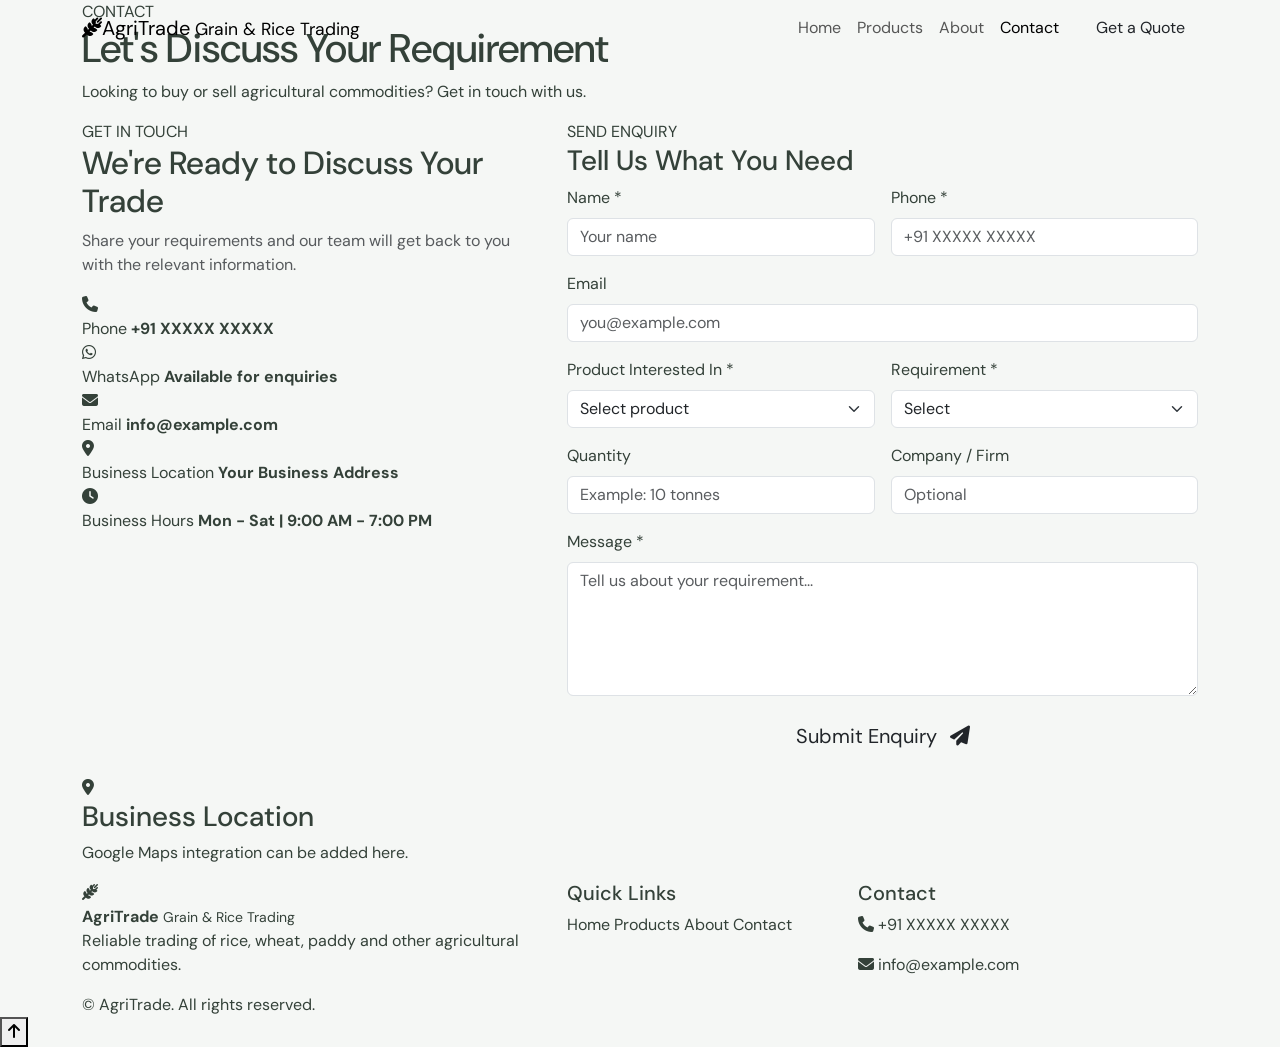
<file: frontend/contact.html>
<!DOCTYPE html>
<html lang="en">

<head>

    <meta charset="UTF-8">
    <meta name="viewport" content="width=device-width, initial-scale=1.0">

    <title>Contact Us | AgriTrade</title>

    <meta
        name="description"
        content="Contact our grain and rice trading business for buying and selling enquiries."
    >

    <link
        href="https://cdn.jsdelivr.net/npm/bootstrap@5.3.3/dist/css/bootstrap.min.css"
        rel="stylesheet"
    >

    <link
        rel="stylesheet"
        href="https://cdnjs.cloudflare.com/ajax/libs/font-awesome/6.5.2/css/all.min.css"
    >

    <link
        href="https://fonts.googleapis.com/css2?family=DM+Sans:wght@400;500;600;700&family=Playfair+Display:wght@600;700&display=swap"
        rel="stylesheet"
    >

    <link rel="stylesheet" href="css/style.css">

</head>

<body>


<!-- NAVBAR -->

<nav class="navbar navbar-expand-lg fixed-top main-navbar">

    <div class="container">

        <a class="navbar-brand d-flex align-items-center" href="index.html">

            <div class="brand-icon">
                <i class="fa-solid fa-wheat-awn"></i>
            </div>

            <div class="brand-text">
                <span>AgriTrade</span>
                <small>Grain & Rice Trading</small>
            </div>

        </a>

        <button
            class="navbar-toggler"
            type="button"
            data-bs-toggle="collapse"
            data-bs-target="#mainNavbar"
        >
            <span class="navbar-toggler-icon"></span>
        </button>

        <div class="collapse navbar-collapse" id="mainNavbar">

            <ul class="navbar-nav ms-auto align-items-lg-center">

                <li class="nav-item">
                    <a class="nav-link" href="index.html">Home</a>
                </li>

                <li class="nav-item">
                    <a class="nav-link" href="products.html">Products</a>
                </li>

                <li class="nav-item">
                    <a class="nav-link" href="about.html">About</a>
                </li>

                <li class="nav-item">
                    <a class="nav-link active" href="contact.html">Contact</a>
                </li>

                <li class="nav-item ms-lg-3 mt-3 mt-lg-0">
                    <a
                        href="#enquiry"
                        class="btn btn-primary-custom"
                    >
                        Get a Quote
                    </a>
                </li>

            </ul>

        </div>

    </div>

</nav>


<!-- HEADER -->

<section class="page-header">

    <div class="container">

        <span class="section-tag">CONTACT</span>

        <h1>Let's Discuss Your Requirement</h1>

        <p>
            Looking to buy or sell agricultural commodities?
            Get in touch with us.
        </p>

    </div>

</section>


<!-- CONTACT -->

<section class="section-padding">

    <div class="container">

        <div class="row g-5">

            <!-- INFO -->

            <div class="col-lg-5">

                <span class="section-tag">
                    GET IN TOUCH
                </span>

                <h2 class="section-title">
                    We're Ready to Discuss Your Trade
                </h2>

                <p class="text-muted">
                    Share your requirements and our team will get back
                    to you with the relevant information.
                </p>


                <div class="contact-info">

                    <div class="contact-item">

                        <div class="contact-icon">
                            <i class="fa-solid fa-phone"></i>
                        </div>

                        <div>
                            <span>Phone</span>
                            <strong>+91 XXXXX XXXXX</strong>
                        </div>

                    </div>


                    <div class="contact-item">

                        <div class="contact-icon">
                            <i class="fa-brands fa-whatsapp"></i>
                        </div>

                        <div>
                            <span>WhatsApp</span>
                            <strong>Available for enquiries</strong>
                        </div>

                    </div>


                    <div class="contact-item">

                        <div class="contact-icon">
                            <i class="fa-solid fa-envelope"></i>
                        </div>

                        <div>
                            <span>Email</span>
                            <strong>info@example.com</strong>
                        </div>

                    </div>


                    <div class="contact-item">

                        <div class="contact-icon">
                            <i class="fa-solid fa-location-dot"></i>
                        </div>

                        <div>
                            <span>Business Location</span>
                            <strong>Your Business Address</strong>
                        </div>

                    </div>


                    <div class="contact-item">

                        <div class="contact-icon">
                            <i class="fa-solid fa-clock"></i>
                        </div>

                        <div>
                            <span>Business Hours</span>
                            <strong>Mon - Sat | 9:00 AM - 7:00 PM</strong>
                        </div>

                    </div>

                </div>

            </div>


            <!-- ENQUIRY FORM -->

            <div class="col-lg-7" id="enquiry">

                <div class="form-card">

                    <div class="form-card-heading">

                        <span class="section-tag">
                            SEND ENQUIRY
                        </span>

                        <h3>Tell Us What You Need</h3>

                    </div>

                    <form id="contactForm" novalidate>

                        <div class="row g-3">

                            <div class="col-md-6">

                                <label
                                    for="contactName"
                                    class="form-label"
                                >
                                    Name *
                                </label>

                                <input
                                    type="text"
                                    class="form-control"
                                    id="contactName"
                                    name="name"
                                    placeholder="Your name"
                                    required
                                >

                                <div class="invalid-feedback">
                                    Please enter your name.
                                </div>

                            </div>


                            <div class="col-md-6">

                                <label
                                    for="contactPhone"
                                    class="form-label"
                                >
                                    Phone *
                                </label>

                                <input
                                    type="tel"
                                    class="form-control"
                                    id="contactPhone"
                                    name="phone"
                                    placeholder="+91 XXXXX XXXXX"
                                    required
                                >

                                <div class="invalid-feedback">
                                    Please enter a valid phone number.
                                </div>

                            </div>


                            <div class="col-12">

                                <label
                                    for="contactEmail"
                                    class="form-label"
                                >
                                    Email
                                </label>

                                <input
                                    type="email"
                                    class="form-control"
                                    id="contactEmail"
                                    name="email"
                                    placeholder="you@example.com"
                                >

                                <div class="invalid-feedback">
                                    Please enter a valid email.
                                </div>

                            </div>


                            <div class="col-md-6">

                                <label
                                    for="contactProduct"
                                    class="form-label"
                                >
                                    Product Interested In *
                                </label>

                                <select
                                    id="contactProduct"
                                    name="product"
                                    class="form-select"
                                    required
                                >

                                    <option value="">
                                        Select product
                                    </option>

                                    <option value="basmati-rice">
                                        Basmati Rice
                                    </option>

                                    <option value="non-basmati-rice">
                                        Non-Basmati Rice
                                    </option>

                                    <option value="wheat">
                                        Wheat
                                    </option>

                                    <option value="paddy">
                                        Paddy
                                    </option>

                                    <option value="other-grains">
                                        Other Grains
                                    </option>

                                </select>

                                <div class="invalid-feedback">
                                    Please select a product.
                                </div>

                            </div>


                            <div class="col-md-6">

                                <label
                                    for="contactRequirement"
                                    class="form-label"
                                >
                                    Requirement *
                                </label>

                                <select
                                    id="contactRequirement"
                                    name="requirement"
                                    class="form-select"
                                    required
                                >

                                    <option value="">
                                        Select
                                    </option>

                                    <option value="buying">
                                        Buying
                                    </option>

                                    <option value="selling">
                                        Selling
                                    </option>

                                </select>

                                <div class="invalid-feedback">
                                    Please select your requirement.
                                </div>

                            </div>


                            <div class="col-md-6">

                                <label
                                    for="contactQuantity"
                                    class="form-label"
                                >
                                    Quantity
                                </label>

                                <input
                                    type="text"
                                    class="form-control"
                                    id="contactQuantity"
                                    name="quantity"
                                    placeholder="Example: 10 tonnes"
                                >

                            </div>


                            <div class="col-md-6">

                                <label
                                    for="contactCompany"
                                    class="form-label"
                                >
                                    Company / Firm
                                </label>

                                <input
                                    type="text"
                                    class="form-control"
                                    id="contactCompany"
                                    name="company"
                                    placeholder="Optional"
                                >

                            </div>


                            <div class="col-12">

                                <label
                                    for="contactMessage"
                                    class="form-label"
                                >
                                    Message *
                                </label>

                                <textarea
                                    id="contactMessage"
                                    name="message"
                                    class="form-control"
                                    rows="5"
                                    placeholder="Tell us about your requirement..."
                                    required
                                ></textarea>

                                <div class="invalid-feedback">
                                    Please enter your message.
                                </div>

                            </div>


                            <div class="col-12">

                                <button
                                    type="submit"
                                    class="btn btn-primary-custom btn-lg w-100"
                                >
                                    Submit Enquiry
                                    <i class="fa-solid fa-paper-plane ms-2"></i>
                                </button>

                            </div>


                            <div
                                id="contactMessageBox"
                                class="form-message"
                            ></div>

                        </div>

                    </form>

                </div>

            </div>

        </div>

    </div>

</section>


<!-- MAP -->

<section class="map-section">

    <div class="container">

        <div class="map-placeholder">

            <div>

                <i class="fa-solid fa-location-dot"></i>

                <h3>Business Location</h3>

                <p>
                    Google Maps integration can be added here.
                </p>

                <!--
                    BACKEND / BUSINESS INTEGRATION:

                    Replace this placeholder with your actual
                    Google Maps embed once the business address
                    is finalized.
                -->

            </div>

        </div>

    </div>

</section>


<!-- FOOTER -->

<footer class="footer">

    <div class="container">

        <div class="row g-5">

            <div class="col-lg-5">

                <div class="footer-brand">

                    <div class="brand-icon">
                        <i class="fa-solid fa-wheat-awn"></i>
                    </div>

                    <div>
                        <strong>AgriTrade</strong>
                        <small>Grain & Rice Trading</small>
                    </div>

                </div>

                <p>
                    Reliable trading of rice, wheat, paddy and other
                    agricultural commodities.
                </p>

            </div>

            <div class="col-lg-3">

                <h5>Quick Links</h5>

                <a href="index.html">Home</a>
                <a href="products.html">Products</a>
                <a href="about.html">About</a>
                <a href="contact.html">Contact</a>

            </div>

            <div class="col-lg-4">

                <h5>Contact</h5>

                <p class="footer-contact">
                    <i class="fa-solid fa-phone"></i>
                    +91 XXXXX XXXXX
                </p>

                <p class="footer-contact">
                    <i class="fa-solid fa-envelope"></i>
                    info@example.com
                </p>

            </div>

        </div>

        <div class="footer-bottom">

            <span>
                © <span id="currentYear"></span> AgriTrade.
                All rights reserved.
            </span>

        </div>

    </div>

</footer>


<button id="backToTop" class="back-to-top">
    <i class="fa-solid fa-arrow-up"></i>
</button>


<script src="https://cdn.jsdelivr.net/npm/bootstrap@5.3.3/dist/js/bootstrap.bundle.min.js"></script>
<script src="js/script.js"></script>

</body>
</html>
</file>
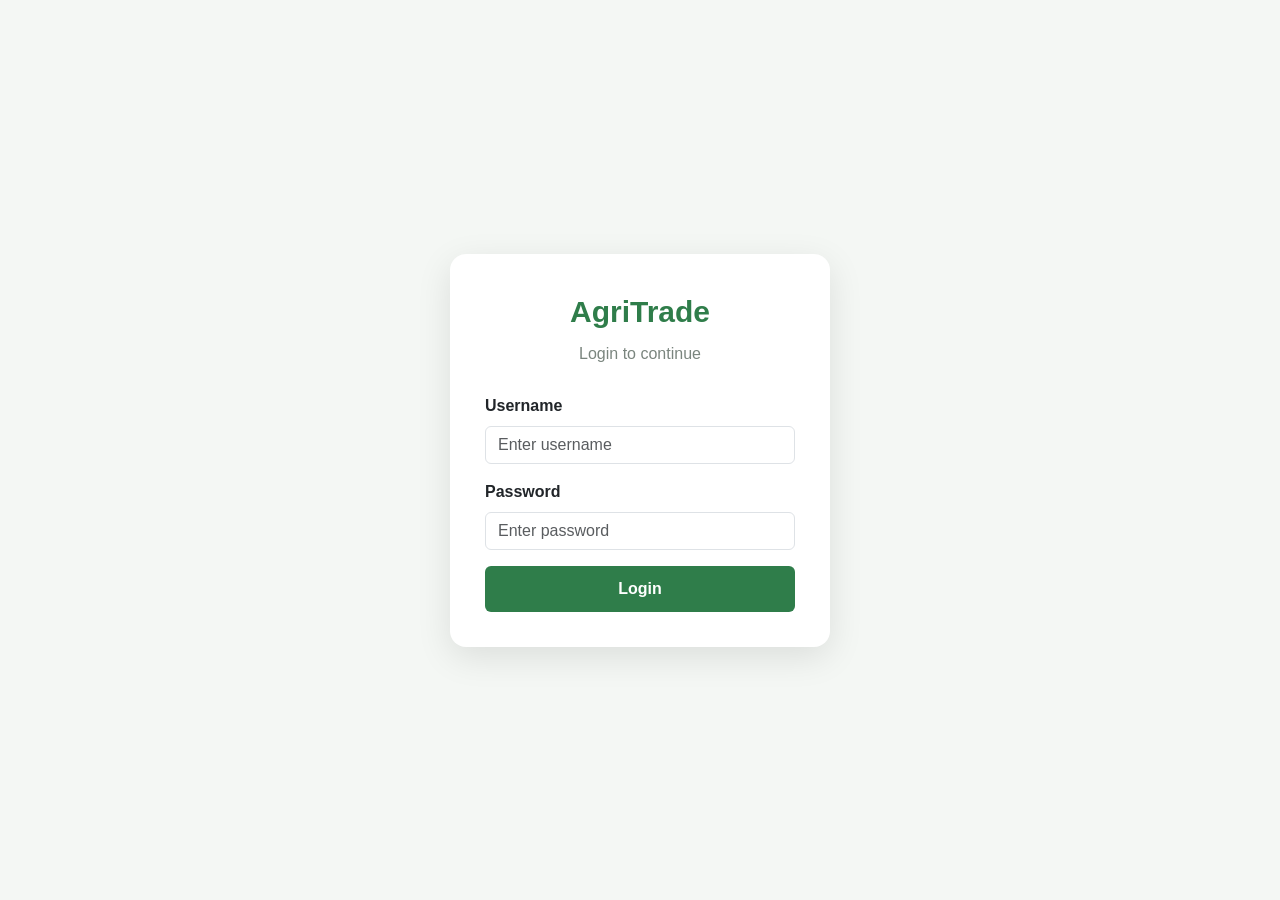
<file: frontend/login.html>
<!DOCTYPE html>
<html lang="en">

<head>
    <meta charset="UTF-8">
    <meta name="viewport" content="width=device-width, initial-scale=1.0">

    <title>AgriTrade - Login</title>

    <link
        rel="stylesheet"
        href="https://cdn.jsdelivr.net/npm/bootstrap@5.3.3/dist/css/bootstrap.min.css"
    >

    <style>

        body {
            margin: 0;
            min-height: 100vh;
            display: flex;
            align-items: center;
            justify-content: center;
            background: #f4f7f4;
            font-family: Arial, sans-serif;
        }

        .login-box {
            width: 380px;
            background: white;
            padding: 35px;
            border-radius: 16px;
            box-shadow: 0 10px 35px rgba(0,0,0,0.10);
        }

        .logo {
            text-align: center;
            color: #2f7d4a;
            font-size: 30px;
            font-weight: bold;
            margin-bottom: 8px;
        }

        .subtitle {
            text-align: center;
            color: #7a857e;
            margin-bottom: 28px;
        }

        .form-label {
            font-weight: 600;
        }

        .btn-login {
            width: 100%;
            background: #2f7d4a;
            border: none;
            padding: 11px;
            font-weight: 600;
        }

        .btn-login:hover {
            background: #25663c;
        }

        #loginError {
            display: none;
            margin-top: 15px;
        }

    </style>
</head>

<body>

    <div class="login-box">

        <div class="logo">
            AgriTrade
        </div>

        <div class="subtitle">
            Login to continue
        </div>

        <form id="loginForm">

            <div class="mb-3">

                <label class="form-label">
                    Username
                </label>

                <input
                    type="text"
                    id="username"
                    class="form-control"
                    placeholder="Enter username"
                    required
                >

            </div>

            <div class="mb-3">

                <label class="form-label">
                    Password
                </label>

                <input
                    type="password"
                    id="password"
                    class="form-control"
                    placeholder="Enter password"
                    required
                >

            </div>

            <button
                type="submit"
                class="btn btn-primary btn-login"
            >
                Login
            </button>

            <div
                id="loginError"
                class="alert alert-danger"
            ></div>

        </form>

    </div>


    <script>

        const loginForm =
            document.getElementById('loginForm');

        const loginError =
            document.getElementById('loginError');


        loginForm.addEventListener(
            'submit',
            async function(event) {

                event.preventDefault();

                const username =
                    document.getElementById(
                        'username'
                    ).value.trim();

                const password =
                    document.getElementById(
                        'password'
                    ).value;


                try {

                    const response = await fetch(
    'https://marvelous-trust-production-1570.up.railway.app/api/login',
                            {
                                method: 'POST',

                                headers: {
                                    'Content-Type':
                                        'application/json'
                                },

                                body: JSON.stringify({
                                    username,
                                    password
                                })
                            }
                        );


                    const data =
                        await response.json();


                    if (!response.ok) {

                        loginError.textContent =
                            data.error ||
                            'Login failed';

                        loginError.style.display =
                            'block';

                        return;
                    }

                    // Login successful
                    window.location.href = '/';


                } catch (error) {

                    console.error(error);

                    loginError.textContent =
                        'Unable to connect to server';

                    loginError.style.display =
                        'block';
                }

            }
        );

    </script>

</body>

</html>
</file>
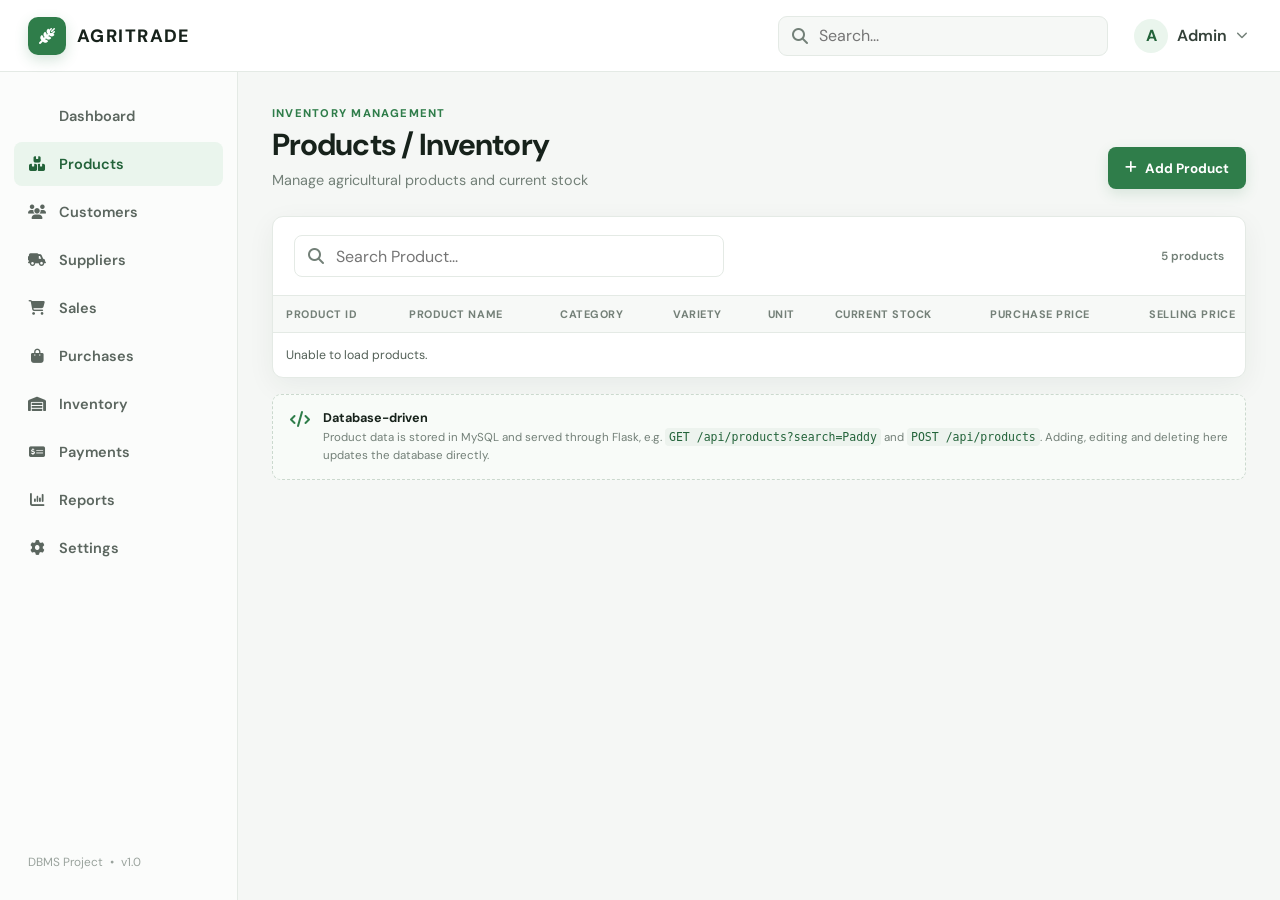
<file: frontend/products.html>
<!DOCTYPE html>
<html lang="en">
<head>
  <meta charset="UTF-8">
  <meta name="viewport" content="width=device-width, initial-scale=1.0">
  <meta name="description" content="AgriTrade products and inventory management.">
  <title>AgriTrade | Products / Inventory</title>
  <link rel="stylesheet" href="https://cdnjs.cloudflare.com/ajax/libs/font-awesome/6.5.2/css/all.min.css">
  <link rel="stylesheet" href="css/style.css">
</head>
<body class="app-body">
  <header class="topbar">
    <a class="brand" href="index.html" aria-label="AgriTrade dashboard">
      <span class="brand-mark"><i class="fa-solid fa-wheat-awn"></i></span><span class="brand-name">AGRITRADE</span>
    </a>
    <div class="topbar-actions">
      <label class="header-search" aria-label="Search">
        <i class="fa-solid fa-magnifying-glass"></i><input id="globalSearch" type="search" placeholder="Search...">
      </label>
      <button class="profile-button" type="button"><span class="avatar">A</span><span class="profile-name">Admin</span><i class="fa-solid fa-chevron-down"></i></button>
    </div>
  </header>

  <div class="app-shell">
    <aside class="sidebar">
      <nav class="sidebar-nav" aria-label="Main navigation">
        <a class="sidebar-link" href="index.html"><i class="fa-solid fa-grid-2"></i><span>Dashboard</span></a>
        <a class="sidebar-link active" href="products.html"><i class="fa-solid fa-boxes-stacked"></i><span>Products</span></a>
        <a class="sidebar-link" href="index.html"><i class="fa-solid fa-users"></i><span>Customers</span></a>
        <a class="sidebar-link" href="index.html"><i class="fa-solid fa-truck-field"></i><span>Suppliers</span></a>
        <a class="sidebar-link" href="index.html"><i class="fa-solid fa-cart-shopping"></i><span>Sales</span></a>
        <a class="sidebar-link" href="index.html"><i class="fa-solid fa-bag-shopping"></i><span>Purchases</span></a>
        <a class="sidebar-link" href="index.html"><i class="fa-solid fa-warehouse"></i><span>Inventory</span></a>
        <a class="sidebar-link" href="index.html"><i class="fa-solid fa-money-check-dollar"></i><span>Payments</span></a>
        <a class="sidebar-link" href="index.html"><i class="fa-solid fa-chart-column"></i><span>Reports</span></a>
        <a class="sidebar-link" href="index.html"><i class="fa-solid fa-gear"></i><span>Settings</span></a>
      </nav>
      <div class="sidebar-footer">DBMS Project <span>•</span> v1.0</div>
    </aside>

    <main class="main-content">
      <div class="page-heading">
        <div><p class="eyebrow">INVENTORY MANAGEMENT</p><h1>Products / Inventory</h1><p>Manage agricultural products and current stock</p></div>
        <button id="addProductBtn" class="primary-button" type="button"><i class="fa-solid fa-plus"></i> Add Product</button>
      </div>

      <section class="panel product-panel">
        <div class="product-toolbar">
          <div class="product-search">
            <i class="fa-solid fa-magnifying-glass"></i>
            <input id="productSearch" type="search" placeholder="Search Product..." autocomplete="off">
          </div>
          <span id="productCount" class="record-count">5 products</span>
        </div>
        <div class="table-scroll">
          <table class="data-table product-table">
            <thead><tr><th>Product ID</th><th>Product Name</th><th>Category</th><th>Variety</th><th>Unit</th><th>Current Stock</th><th>Purchase Price</th><th>Selling Price</th><th>Minimum Stock</th><th>Status</th><th>Actions</th></tr></thead>
            <tbody id="productTableBody"></tbody>
          </table>
        </div>
        <div id="emptyProducts" class="empty-state" hidden>No products match your search.</div>
      </section>

      <div class="api-note"><i class="fa-solid fa-code"></i><div><strong>Database-driven</strong><p>Product data is stored in MySQL and served through Flask, e.g. <code>GET /api/products?search=Paddy</code> and <code>POST /api/products</code>. Adding, editing and deleting here updates the database directly.</p></div></div>
    </main>
  </div>

  <div id="productModal" class="modal-backdrop" hidden>
    <div class="modal-card" role="dialog" aria-modal="true" aria-labelledby="modalTitle">
      <div class="modal-header"><div><p class="eyebrow">PRODUCT RECORD</p><h2 id="modalTitle">Add Product</h2></div><button id="closeModalBtn" class="icon-button" type="button" aria-label="Close"><i class="fa-solid fa-xmark"></i></button></div>
      <form id="productForm" class="product-form">
        <div class="form-grid">
          <label>Product Name<input name="name" required placeholder="e.g. Maize"></label>
          <label>Category<select name="category" required><option value="Grain">Grain</option><option value="Rice">Rice</option><option value="Oil Seed">Oil Seed</option><option value="Other">Other</option></select></label>
          <label>Variety<input name="variety" required placeholder="e.g. Hybrid"></label>
          <label>Unit<select name="unit"><option value="kg">kg</option><option value="quintal">quintal</option><option value="tonne">tonne</option></select></label>
          <label>Current Stock<input name="stock" type="number" min="0" step="0.01" value="0" required></label>
          <label>Purchase Price<input name="purchasePrice" type="number" min="0" step="0.01" value="0" required></label>
          <label>Selling Price<input name="sellingPrice" type="number" min="0" step="0.01" value="0" required></label>
          <label>Minimum Stock<input name="minimumStock" type="number" min="0" step="0.01" value="100" required></label>
        </div>
        <div class="modal-actions"><button id="cancelModalBtn" class="secondary-button" type="button">Cancel</button><button class="primary-button" type="submit"><i class="fa-solid fa-plus"></i> Add Product</button></div>
      </form>
    </div>
  </div>

  <script src="js/script.js"></script>
  <script>initProductsPage();</script>
</body>
</html>
</file>
<file: frontend/css/style.css>
@import url('https://fonts.googleapis.com/css2?family=DM+Sans:wght@400;500;600;700&display=swap');

:root {
  --primary: #2f7d4a;
  --primary-dark: #23633a;
  --primary-soft: #eaf5ed;
  --dark: #17221b;
  --text: #344139;
  --muted: #738078;
  --border: #e4eae5;
  --surface: #ffffff;
  --background: #f5f7f5;
  --danger: #c74444;
  --warning: #a66b00;
  --shadow: 0 8px 28px rgba(24, 43, 30, 0.06);
}

* { box-sizing: border-box; }
html { scroll-behavior: smooth; }
body { margin: 0; font-family: 'DM Sans', Arial, sans-serif; color: var(--text); background: var(--background); }
a { color: inherit; text-decoration: none; }
button, input, select { font: inherit; }
button { cursor: pointer; }

.app-body { min-height: 100vh; }
.topbar { height: 72px; position: fixed; inset: 0 0 auto 0; z-index: 1000; display: flex; align-items: center; justify-content: space-between; padding: 0 28px; background: var(--surface); border-bottom: 1px solid var(--border); }
.brand { display: inline-flex; align-items: center; gap: 11px; min-width: 250px; }
.brand-mark { width: 38px; height: 38px; display: grid; place-items: center; border-radius: 10px; background: var(--primary); color: #fff; box-shadow: 0 5px 14px rgba(47,125,74,.2); }
.brand-name { font-size: 1.12rem; font-weight: 800; letter-spacing: .08em; color: var(--dark); }
.topbar-actions { display: flex; align-items: center; gap: 22px; }
.header-search { width: min(330px, 34vw); height: 40px; display: flex; align-items: center; gap: 9px; padding: 0 13px; background: #f6f8f6; border: 1px solid var(--border); border-radius: 9px; color: var(--muted); }
.header-search input { width: 100%; border: 0; outline: 0; background: transparent; color: var(--dark); }
.profile-button { display: flex; align-items: center; gap: 9px; border: 0; background: transparent; color: var(--text); padding: 4px; }
.avatar { width: 34px; height: 34px; display: grid; place-items: center; border-radius: 50%; background: var(--primary-soft); color: var(--primary-dark); font-weight: 700; }
.profile-name { font-weight: 600; }
.profile-button i { font-size: .72rem; color: var(--muted); }

.app-shell { display: flex; min-height: 100vh; padding-top: 72px; }
.sidebar { width: 238px; position: fixed; top: 72px; bottom: 0; left: 0; display: flex; flex-direction: column; background: #fbfcfb; border-right: 1px solid var(--border); padding: 22px 14px 16px; }
.sidebar-nav { display: grid; gap: 4px; }
.sidebar-link { min-height: 44px; display: flex; align-items: center; gap: 13px; padding: 0 14px; border-radius: 8px; color: #5b665f; font-size: .91rem; font-weight: 600; transition: .18s ease; }
.sidebar-link i { width: 18px; text-align: center; font-size: .9rem; }
.sidebar-link:hover { background: #f0f5f1; color: var(--primary-dark); }
.sidebar-link.active { background: var(--primary-soft); color: var(--primary-dark); }
.sidebar-footer { margin-top: auto; padding: 14px; color: #9aa39d; font-size: .74rem; }
.sidebar-footer span { padding: 0 4px; }
.main-content { width: calc(100% - 238px); margin-left: 238px; padding: 34px 34px 52px; max-width: 1700px; }

.page-heading { display: flex; justify-content: space-between; align-items: flex-end; gap: 20px; margin-bottom: 27px; }
.eyebrow { margin: 0 0 5px; color: var(--primary); font-size: .7rem; font-weight: 800; letter-spacing: .11em; }
.page-heading h1 { margin: 0; color: var(--dark); font-size: 1.9rem; letter-spacing: -.03em; }
.page-heading p:not(.eyebrow) { margin: 7px 0 0; color: var(--muted); font-size: .9rem; }
.primary-button, .secondary-button { min-height: 42px; display: inline-flex; align-items: center; justify-content: center; gap: 8px; padding: 0 16px; border-radius: 8px; font-weight: 700; font-size: .84rem; border: 1px solid transparent; }
.primary-button { background: var(--primary); color: #fff; box-shadow: 0 5px 14px rgba(47,125,74,.15); }
.primary-button:hover { background: var(--primary-dark); }
.secondary-button { background: #fff; border-color: var(--border); color: var(--text); }
.secondary-button:hover { background: #f6f8f6; }

.stats-grid { display: grid; grid-template-columns: repeat(6, minmax(0, 1fr)); gap: 14px; margin-bottom: 18px; }
.stat-card { min-height: 126px; display: flex; gap: 13px; padding: 18px; background: var(--surface); border: 1px solid var(--border); border-radius: 11px; box-shadow: var(--shadow); }
.stat-icon { flex: 0 0 38px; width: 38px; height: 38px; display: grid; place-items: center; border-radius: 9px; background: var(--primary-soft); color: var(--primary); }
.stat-card span { display: block; color: var(--muted); font-size: .75rem; font-weight: 600; white-space: nowrap; }
.stat-card strong { display: block; margin-top: 5px; color: var(--dark); font-size: 1.25rem; letter-spacing: -.025em; }
.stat-card small { display: block; margin-top: 3px; color: #9aa39d; font-size: .67rem; }

.dashboard-grid { display: grid; grid-template-columns: 1.55fr 1fr; gap: 18px; margin-bottom: 18px; }
.panel { background: var(--surface); border: 1px solid var(--border); border-radius: 11px; box-shadow: var(--shadow); overflow: hidden; }
.panel-header { display: flex; justify-content: space-between; align-items: flex-start; gap: 15px; padding: 20px 21px 14px; }
.panel-header h2 { margin: 0; color: var(--dark); font-size: 1rem; }
.panel-header p { margin: 4px 0 0; color: var(--muted); font-size: .75rem; }
.panel-badge { padding: 6px 9px; border-radius: 6px; background: #f4f7f4; color: var(--muted); font-size: .67rem; font-weight: 700; }
.text-link { color: var(--primary); font-size: .76rem; font-weight: 700; }
.chart-wrap { height: 270px; padding: 3px 19px 18px; }
.chart-wrap canvas { width: 100% !important; height: 100% !important; }
.stock-list { padding: 2px 21px 12px; }
.stock-row { display: grid; grid-template-columns: 1fr auto auto; align-items: center; gap: 14px; min-height: 55px; border-bottom: 1px solid #edf0ed; }
.stock-row:last-child { border-bottom: 0; }
.stock-row strong, .stock-row span { display: block; }
.stock-row strong { color: var(--dark); font-size: .82rem; }
.stock-row span { margin-top: 2px; color: #9aa39d; font-size: .68rem; }
.stock-row b { font-size: .78rem; color: var(--text); }

.table-scroll { width: 100%; overflow-x: auto; }
.data-table { width: 100%; min-width: 800px; border-collapse: collapse; }
.data-table th { padding: 11px 16px; text-align: left; background: #f7f9f7; border-top: 1px solid var(--border); border-bottom: 1px solid var(--border); color: #748078; font-size: .68rem; text-transform: uppercase; letter-spacing: .05em; white-space: nowrap; }
.data-table td { padding: 14px 16px; border-bottom: 1px solid #edf0ed; color: #536057; font-size: .77rem; white-space: nowrap; }
.data-table tbody tr:hover { background: #fbfdfb; }
.data-table tbody tr:last-child td { border-bottom: 0; }
.strong-cell { color: var(--dark) !important; font-weight: 700; }
.amount { color: var(--dark) !important; font-weight: 700; }
.status { display: inline-flex; align-items: center; justify-content: center; min-width: 62px; padding: 5px 8px; border-radius: 999px; font-size: .65rem; font-style: normal; font-weight: 700; }
.status-good { color: #287045; background: #e9f5ed; }
.status-low { color: var(--danger); background: #fceeee; }
.status-pending { color: var(--warning); background: #fff5df; }
.transactions-panel { margin-bottom: 18px; }

.product-panel { overflow: visible; }
.product-toolbar { display: flex; justify-content: space-between; align-items: center; gap: 15px; padding: 18px 21px; }
.product-search { width: min(430px, 100%); height: 42px; display: flex; align-items: center; gap: 10px; padding: 0 13px; border: 1px solid var(--border); border-radius: 8px; color: var(--muted); background: #fff; }
.product-search:focus-within { border-color: #9fc4aa; box-shadow: 0 0 0 3px rgba(47,125,74,.08); }
.product-search input { width: 100%; border: 0; outline: 0; color: var(--dark); }
.record-count { color: var(--muted); font-size: .74rem; font-weight: 600; }
.product-table { min-width: 1350px; }
.product-table th, .product-table td { padding-left: 13px; padding-right: 13px; }
.action-buttons { display: flex; gap: 5px; }
.icon-button { width: 31px; height: 31px; display: grid; place-items: center; border: 1px solid var(--border); border-radius: 7px; background: #fff; color: var(--muted); }
.icon-button:hover { color: var(--primary); background: #f5faf6; }
.icon-button.delete:hover { color: var(--danger); background: #fff5f5; }
.empty-state { padding: 35px 20px; text-align: center; color: var(--muted); font-size: .85rem; }
.api-note { display: flex; gap: 13px; margin-top: 16px; padding: 14px 17px; border: 1px dashed #cbd9ce; border-radius: 9px; background: #f8fbf8; color: var(--muted); }
.api-note > i { color: var(--primary); padding-top: 2px; }
.api-note strong { display: block; color: var(--dark); font-size: .79rem; }
.api-note p { margin: 3px 0 0; font-size: .72rem; line-height: 1.55; }
code { padding: 2px 4px; border-radius: 4px; background: #edf3ee; color: var(--primary-dark); }

.modal-backdrop { position: fixed; inset: 0; z-index: 2000; display: grid; place-items: center; padding: 20px; background: rgba(18, 30, 22, .48); }
.modal-backdrop[hidden] { display: none; }
.modal-card { width: min(650px, 100%); max-height: 90vh; overflow: auto; background: #fff; border-radius: 13px; box-shadow: 0 25px 70px rgba(0,0,0,.18); }
.modal-header { display: flex; align-items: flex-start; justify-content: space-between; gap: 20px; padding: 22px 23px 16px; border-bottom: 1px solid var(--border); }
.modal-header h2 { margin: 0; color: var(--dark); font-size: 1.2rem; }
.product-form { padding: 20px 23px 23px; }
.form-grid { display: grid; grid-template-columns: 1fr 1fr; gap: 15px; }
.form-grid label { display: grid; gap: 7px; color: #5d6861; font-size: .74rem; font-weight: 700; }
.form-grid input, .form-grid select { width: 100%; height: 41px; padding: 0 11px; border: 1px solid var(--border); border-radius: 7px; outline: 0; background: #fff; color: var(--dark); }
.form-grid input:focus, .form-grid select:focus { border-color: #9fc4aa; box-shadow: 0 0 0 3px rgba(47,125,74,.08); }
.modal-actions { display: flex; justify-content: flex-end; gap: 9px; margin-top: 21px; padding-top: 17px; border-top: 1px solid var(--border); }

@media (max-width: 1250px) {
  .stats-grid { grid-template-columns: repeat(3, 1fr); }
  .dashboard-grid { grid-template-columns: 1fr; }
}
@media (max-width: 850px) {
  .topbar { padding: 0 16px; }
  .brand { min-width: auto; }
  .header-search { width: 210px; }
  .sidebar { width: 74px; padding-left: 10px; padding-right: 10px; }
  .sidebar-link { justify-content: center; padding: 0; }
  .sidebar-link span, .sidebar-footer { display: none; }
  .main-content { width: calc(100% - 74px); margin-left: 74px; padding: 25px 18px 40px; }
  .page-heading { align-items: flex-start; flex-direction: column; }
}
@media (max-width: 620px) {
  .topbar { height: 64px; }
  .app-shell { padding-top: 64px; }
  .sidebar { top: 64px; }
  .profile-name, .profile-button > i { display: none; }
  .header-search { display: none; }
  .main-content { width: 100%; margin-left: 0; padding: 22px 13px 35px; }
  .sidebar { position: fixed; top: auto; bottom: 0; left: 0; width: 100%; height: 62px; z-index: 1100; border-right: 0; border-top: 1px solid var(--border); padding: 7px 5px; }
  .sidebar-nav { grid-template-columns: repeat(10, 1fr); gap: 2px; }
  .sidebar-link { min-height: 47px; }
  .sidebar-link:nth-child(n+6) { display: none; }
  .stats-grid { grid-template-columns: 1fr 1fr; gap: 9px; }
  .stat-card { min-height: 108px; padding: 13px; }
  .stat-icon { display: none; }
  .stat-card strong { font-size: 1.05rem; }
  .form-grid { grid-template-columns: 1fr; }
  .modal-actions { flex-direction: column-reverse; }
  .modal-actions button { width: 100%; }
}
</file>
